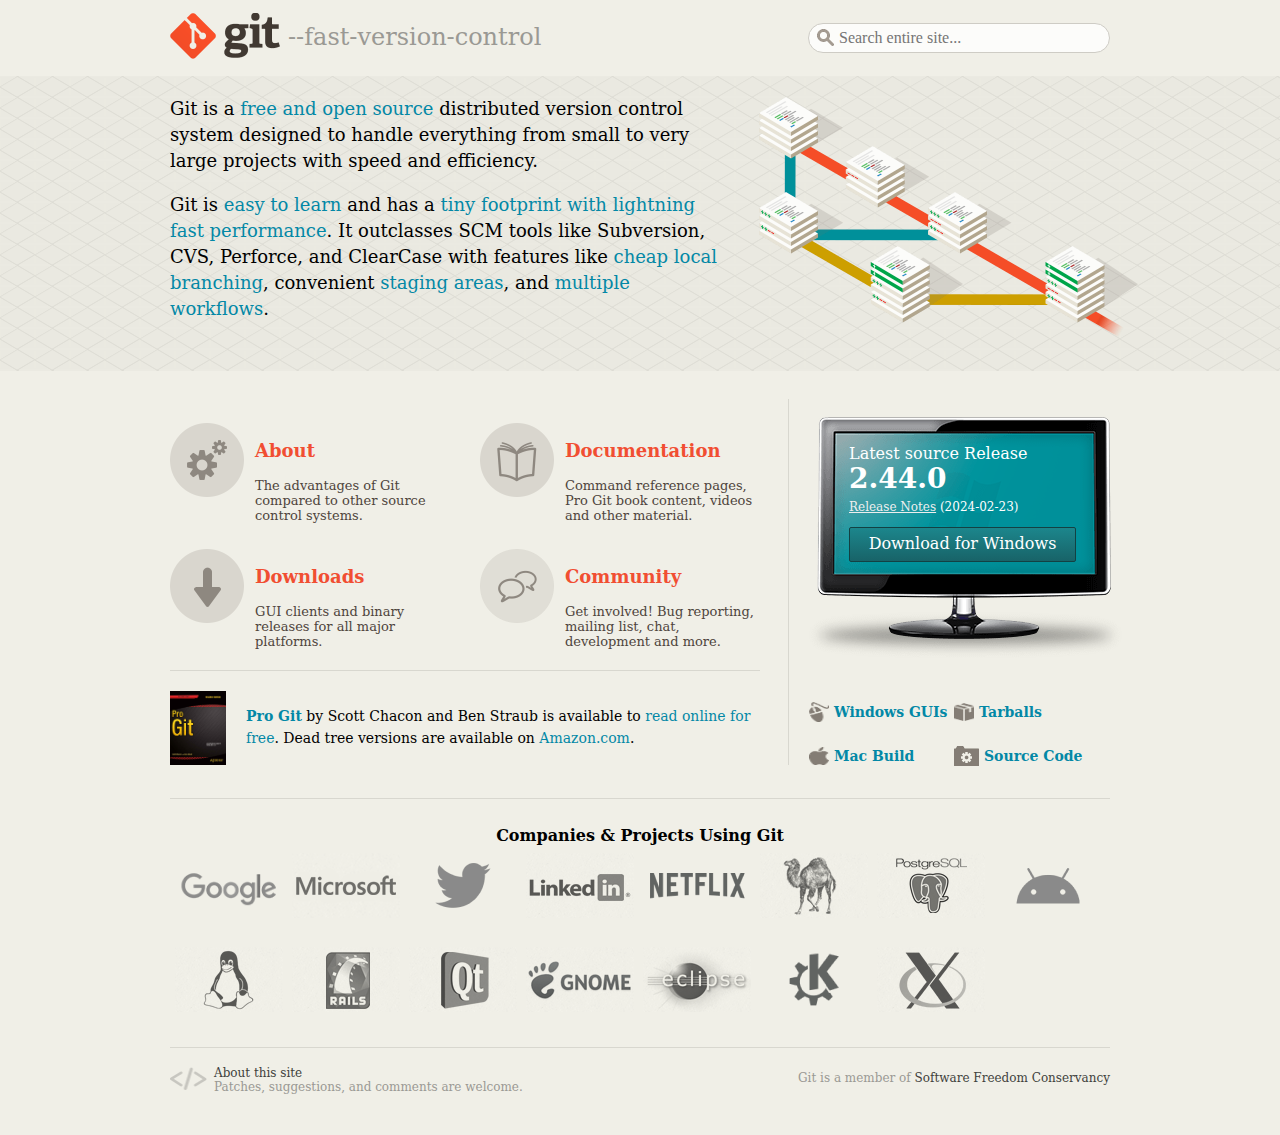
<file: Evaluacion/index.html>
<!DOCTYPE html>
<html lang="en">
<head>
    <meta charset="UTF-8">
    <meta http-equiv="X-UA-Compatible" content="IE=edge">
    <meta name="viewport" content="width=device-width, initial-scale=1.0">
    <link rel="stylesheet" href="recursos/css/estilos.css">
    <link rel="stylesheet" href="recursos/css/normalize.css">
    <title>Git</title>
</head>
<body>
    <header>
        <div class="contenedor-header flex limite">
            <div class="flex centrar">
                <a href="https://git-scm.com/"><img class="logo" src="recursos/imagenes/logo-git.png" alt="Logo Git"></a>
                <p class="contenedor-header_p">--fast-version-control</p>
            </div>
            <form class="flex centrar" action="">
                <div class="contenedor-input flex centrar">
                    <img class="lupa" src="recursos/imagenes/lupa.png" alt="">
                    <input class="input-text" type="text" placeholder="Search entire site..." name="" id="">
                </div>
            </form>
        </div>
    </header>

    <main>
        <div class="background">
            <div class="contenedor-main flex">
                <section>
                    <p class="section-p">
                        Git is a <a href="https://git-scm.com/about/free-and-open-source">free and open source</a> distributed version control 
                        system designed to handle everything from small to very large projects with speed 
                        and efficiency.
                    </p>
                    <p class="section-p">
                        Git is <a href="https://git-scm.com/doc">easy to learn</a> and has a 
                        <a href="https://git-scm.com/about/small-and-fast">tiny footprint with lightning 
                        fast performance</a>. It outclasses SCM tools like Subversion, CVS, Perforce, 
                        and ClearCase with features like 
                        <a href="https://git-scm.com/about/branching-and-merging">cheap local branching</a>, 
                        convenient <a href="https://git-scm.com/about/staging-area">staging areas</a>, 
                        and <a href="https://git-scm.com/about/distributed">multiple workflows</a>.
                    </p>
                </section>
                <img class="main-img" src="recursos/imagenes/header-img.png" alt="">
            </div>
        </div>

        <div class="contenedor-main flex color">
            <section>
                <div class="contenedor-nav">
                    <div class="nav">
                        <ul class="flex wrap">
                            <li class="nav-config nav-ul-li">
                                <div class="contenedor-a">
                                    <a class="flex" href="https://git-scm.com/about">
                                        <img class='imagen' src="recursos/imagenes/nav-config.png" alt="">
                                        <div>
                                            <h3 class="red">About</h3>
                                            <p>The advantages of Git compared to other source control systems.</p>
                                        </div>
                                    </a>
                                </div>
                            </li>
    
                            <li class="nav-documentation nav-ul-li">
                                <div class="contenedor-a">
                                    <a class="flex" href="https://git-scm.com/doc">
                                        <img class='imagen' src="recursos/imagenes/nav-libro.png" alt="">
                                        <div>
                                            <h3 class="red">Documentation</h3>
                                            <p>Command reference pages, Pro Git book content, videos and other material.</p>
                                        </div>
                                    </a>
                                </div>
                            </li>
    
                            <li class="nav-descarga nav-ul-li">
                                <div class="contenedor-a">
                                    <a class="flex" href="https://git-scm.com/downloads">
                                        <img class='imagen' src="recursos/imagenes/nav-descarga.png" alt="">
                                        <div>
                                            <h3 class="red">Downloads</h3>
                                            <p>GUI clients and binary releases for all major platforms.</p>
                                        </div>
                                    </a>
                                </div>
                            </li>
    
                            <li class="nav-comunity nav-ul-li">
                                <div class="contenedor-a">
                                    <a class="flex" href="https://git-scm.com/community">
                                        <img class='imagen' src="recursos/imagenes/nav-chat.png" alt="">
                                        <div>
                                            <h3 class="red">Community</h3>
                                            <p>Get involved! Bug reporting, mailing list, chat, development and more.</p>
                                        </div>
                                    </a>
                                </div>
                            </li>
                        </ul>
                    </div>
                    <div class="caja flex">
                        <img class="libro" src="recursos/imagenes/ProGit-Libro.png" alt="Libro Pro Git">
                        <p class="texto">
                            <a class="bold" href="https://git-scm.com/book">Pro Git</a> by Scott Chacon 
                            and Ben Straub is available to <a href="https://git-scm.com/book">read online for free</a>. 
                            Dead tree versions are available on 
                            <a href="https://www.amazon.com/Pro-Git-Scott-Chacon/dp/1484200772?ie=UTF8&camp=1789&creative=9325&creativeASIN=1430218339&linkCode=as2&tag=git-sfconservancy-20">Amazon.com</a>.
                        </p>
                    </div>
                </div>
            </section>

            <section>
                <div class="contenedor-absoluto">
                    <img class="monitor" src="recursos/imagenes/monitor-windows.png" alt="">
                    <div class="texto-monitor">
                        <h4> Latest source Release </h4>
                        <p class="version">2.44.0</p>
                        <p class="lanzamiento">
                            <a href="https://raw.github.com/git/git/master/Documentation/RelNotes/2.44.0.txt">Release Notes</a>
                            (2024-02-23)
                        </p>
                        <a href="https://git-scm.com/download/win">
                            <p class="boton-descarga flex centrar">Download for Windows</p>
                        </a>
                        
                    </div>
                </div>

                <div class="contenedor-links">
                    <ul class="ul-links flex wrap">
                        <li>
                            <a class="links flex centrar" href="https://git-scm.com/download/gui/windows">
                                <img class="img" src="recursos/imagenes/gui.png" alt="">
                                <p>Windows GUIs</p>
                            </a>
                        </li>
                        <li>
                            <a class="links flex centrar" href="https://www.kernel.org/pub/software/scm/git/">
                                <img class="img2" src="recursos/imagenes/box.png" alt="">
                                <p>Tarballs</p>
                            </a>
                        </li>
                        <li>
                            <a class="links flex centrar" href="https://git-scm.com/download/mac">
                                <img class="img3" src="recursos/imagenes/apple.png" alt="">
                                <p>Mac Build</p>
                            </a>
                        </li>
                        <li>
                            
                            <a class="links flex centrar" href="https://github.com/git/git">
                                <img class="img4" src="recursos/imagenes/source-code.png" alt="">
                                <p>Source Code</p>
                            </a>
                        </li>
                    </ul>
                </div>
            </section>
        </div>

        <div class="contenedor-main caja-logos">
            <h3 class="h3-logos">Companies & Projects Using Git</h3>
            <div class="contenedor-logos flex wrap">
                <a href="https://github.com/google">
                    <img class="img-logo" src="recursos/imagenes/google.png" alt="">
                </a>
                <a href="https://github.com/Microsoft">
                    <img class="img-logo" src="recursos/imagenes/microsoft.png" alt="">
                </a>
                <a href="https://github.com/twitter">
                    <img class="img-logo" src="recursos/imagenes/twitter.png" alt="">
                </a>
                <a href="https://github.com/linkedin">
                    <img class="img-logo" src="recursos/imagenes/linked-in.png" alt="">
                </a>
                <a href="https://github.com/netflix">
                    <img class="img-logo" src="recursos/imagenes/netflix.png" alt="">
                </a>
                <a href="https://perl5.git.perl.org/perl.git">
                    <img class="img-logo" src="recursos/imagenes/perl.png" alt="">
                </a>
                <a href="https://git.postgresql.org/gitweb/">
                    <img class="img-logo" src="recursos/imagenes/postgresql.png" alt="">
                </a>
                <a href="https://android-review.googlesource.com/#/q/status:open,n,z">
                    <img class="img-logo" src="recursos/imagenes/android.png" alt="">
                </a>
                <a href="https://git.kernel.org/cgit/linux/kernel/git/torvalds/linux.git">
                    <img class="img-logo" src="recursos/imagenes/linux.png" alt="">
                </a>
                <a href="https://github.com/rails/rails">
                    <img class="img-logo" src="recursos/imagenes/rails.png" alt="">
                </a>
                <a href="https://code.qt.io/cgit/">
                    <img class="img-logo" src="recursos/imagenes/qt.png" alt="">
                </a>
                <a href="https://gitlab.gnome.org/GNOME">
                    <img class="img-logo" src="recursos/imagenes/gnome.png" alt="">
                </a>
                <a href="https://git.eclipse.org/c/">
                    <img class="img-logo" src="recursos/imagenes/eclipse.png" alt="">
                </a>
                <a href="https://invent.kde.org/explore/groups">
                    <img class="img-logo" src="recursos/imagenes/kde.png" alt="">
                </a>
                <a href="https://cgit.freedesktop.org/xorg/xserver/">
                    <img class="img-logo" src="recursos/imagenes/x.png" alt="">
                </a>
            </div>
        </div>
    </main>
    
    <footer>
        <div class="contenedor-footer flex centrar limite">
            <div class="flex centrar">
                <img class="footer-img" src="recursos/imagenes/code.png" alt="">
                <div>
                    <a class="footer-a" href="https://git-scm.com/site">About this site</a>
                    <p class="footer-p">Patches, suggestions, and comments are welcome.</p>
                </div>
            </div>
            <div>
                <p class="footer-p">Git is a member of <a class="footer-a" href="https://git-scm.com/sfc">Software Freedom Conservancy</a></p>
            </div>
        </div>
    </footer>
</body>
</html>
</file>
<file: Evaluacion/recursos/css/estilos.css>
body {
    background-color: #f0efe7;
}

.flex {
    display: flex;
}

.wrap {
    flex-wrap: wrap;
}

.centrar {
    align-items: center;
}

.limite {
    justify-content: space-between;
}

a {
    text-decoration: none;
}

/* Header */

.contenedor-header {
    margin: 0 auto;
    width: 940px;
}

.logo {
    width: 110px;
    height: 46px;
}

.contenedor-header_p {
    display: inline-block;
    color: #9a9994;
    margin-left: 8px;
    font-size: 24px;
    font-family: Roboto Slab, DejaVu Serif, Georgia, Times New Roman, sans-serif !important;
}

.contenedor-input {
    border-radius: 20px;
    border: 1px solid #ceccc5;
    padding: 0 0 32 0;
    background-color: #fcfcfa;
    width: 300px;
}

.lupa {
    margin-left: 8px;
}

.input-text {
    padding: 5px;
    width: 100%;
    border: 0;
    background-color: transparent;
}

.input-text:focus {
    outline: none;
}

/* Main */
/* Main con Background */
.contenedor-main {
    width: 940px;
    margin: 0 auto;
}

.background {
    padding: 20px 15px;
    background: url('../imagenes/background-image.png') repeat;
    height: 255px;
    margin-bottom: 28px;
}

p {
    font-family: Roboto Slab, DejaVu Serif, Georgia, Times New Roman, sans-serif !important;
}

.section-p {
    margin-top: 0;
    width: 558px;
    font-size: 18px;
    line-height: 26px;
}

.section-p a {
    color: #0388a6;
}

.main-img {
    width: 389px;
    height: 251px;
    margin-left: 30px;
}

/* Main sin background */

/* nav */

.contenedor-nav {
    width: 618px;
    border-right: solid 1px #d8d7cf;
}

.nav {
    height: 256px;
    margin-bottom: 15px;
}

.nav ul {
    padding-top: 24px;
}

ul {
    padding-left: 0;
    margin: 0 0 11px 0;
}

.imagen {
    width: 74px;
    height: 74px;
    opacity: 0.9;
    transition-duration: 0.3s;
    transition-property: opacity;
}

.imagen:hover {
    opacity: 1;
}

.nav-ul-li {
    list-style: none;
}

.nav-ul-li a {
    color: #4e443c;
}

.red {
    color: #f14e32;
    font-weight: bold;
    font-size: 18px;
    font-family: Roboto Slab, DejaVu Serif, Georgia, Times New Roman, sans-serif !important;
}

.nav-ul-li a p {
    font-size: 13px;
}

.contenedor-a {
    width: 280px;
    height: 86px;
}

.nav-config {
    margin-right: 30px;
    margin-bottom: 40px;
}

.nav-documentation {
    margin-bottom: 40px;
}

.nav-descarga {
    margin-right: 30px;
    margin-bottom: 20px;
}

.nav-comunity {
    margin-bottom: 20px;
}

.contenedor-a a div p, .contenedor-a a div h3 {
    margin-left: 11px;
}

/* debajo del nav */

.libro {
    width: 56px;
    height: 74px;
    margin-right: 20px;
}

.bold {
    font-weight: bold;
}

.texto {
    font-size: 14px;
    line-height: 22px;
}

.texto a {
    color: #0388a6;
}

.caja {
    width: 590px;
    padding-top: 20px;
    border-top: 1px solid #d8d7cf;
}

/* imagen al lado del nav */

.contenedor-absoluto {
    width: 313px;
    height: 271px;
    position: relative;
    left: 20px;
}

.monitor {
    position: absolute;
    top: 0;
    left: 0;
    right: 0;
    bottom: 0;
    background: transparent;
}

.texto-monitor {
    position: absolute;
    top: 25px;
    left: 40px;
}

.texto-monitor h4 {
    font-family: Roboto Slab, DejaVu Serif, Georgia, Times New Roman, sans-serif !important;
    margin: 21px 0 0 0;
    color: #ffffff;
    font-size: 16px;
    font-weight: normal;
}

.version {
    margin: 0;
    font-size: 28px;
    font-weight: bold;
    margin-bottom: 6px;
    text-shadow: 1px 1px 0 rgba(0, 0, 0, 0);
    color: #ffffff;
}

.lanzamiento a {
    text-decoration: underline;
    color: #eeeeee;
}

.lanzamiento {
    margin: 0;
    color: #ffffff;
    font-size: 12px;
    text-shadow: 1px 1px 0 rgba(0, 0, 0, 0);
}

.boton-descarga {
    color: #ffffff;
    justify-content: center;
    margin: 12px 0 0 0;
    border-radius: 2px;
    width: 225px;
    height: 33px;
    border: solid 1px #134143;
    background-image: linear-gradient(#1c868c, #186368);
    transition-duration: 0.3s;
    transition-property: background-image;
}

.boton-descarga:hover {
    background-image: linear-gradient(#10757a, #075150)
}

.contenedor-links {
    width: 330px;
}

.contenedor-links ul {
    list-style: none;
}

.ul-links li {
    width: 145px;
    height: 44px;
}

.ul-links {
    padding: 20px;
    margin: 0;
}

.links {
    color: #0388a6;
    font-size: 14px;
}

.links p {
    font-weight: bold;
}

.img {
    width: 20px;
    height: 20px;
}

.img2 {
    width: 20px;
    height: 18px;
}

.img3 {
    width: 20px;
    height: 18px;
}

.img4 {
    width: 25px;
    height: 20px;
}

.img, .img2, .img3, .img4 {
    margin-right: 5px;
}

/* Contenedor logos */

.contenedor-logos {
    width: 940px;
}

.h3-logos {
    margin: 8px 0;
    font-size: 16px;
    text-align: center;
    font-weight: bold;
    font-family: Roboto Slab, DejaVu Serif, Georgia, Times New Roman, sans-serif !important;
}

.img-logo {
    width: 108px;
    height: 65px;
    margin: 0 4px 25px 5px;
    opacity: 0.9;
    transition-duration: 0.3s;
    transition-property: opacity;
}

.img-logo:hover {
    opacity: 1;
}

.caja-logos {
    padding-top: 20px;
    border-top: solid 1px #d8d7cf;
}

/* Footer */

.footer-img {
    height: 23px;
    width: 37px;
    margin-right: 7px;
}

.contenedor-footer {
    margin: 0 auto;
    width: 940px;
    margin-top: 5px;
    padding: 15px 0 40px 0;
    border-top: solid 1px #d8d7cf;
}

.footer-a {
    color: #403f3c;
    font-size: 12px;
    font-family: Roboto Slab, DejaVu Serif, Georgia, Times New Roman, sans-serif !important;
}

.footer-p {
    margin: 0;
    color: #9a9994;
    font-size: 12px;
}

.borde {
    border-top: 1px solid #d8d7cf;
}
</file>
